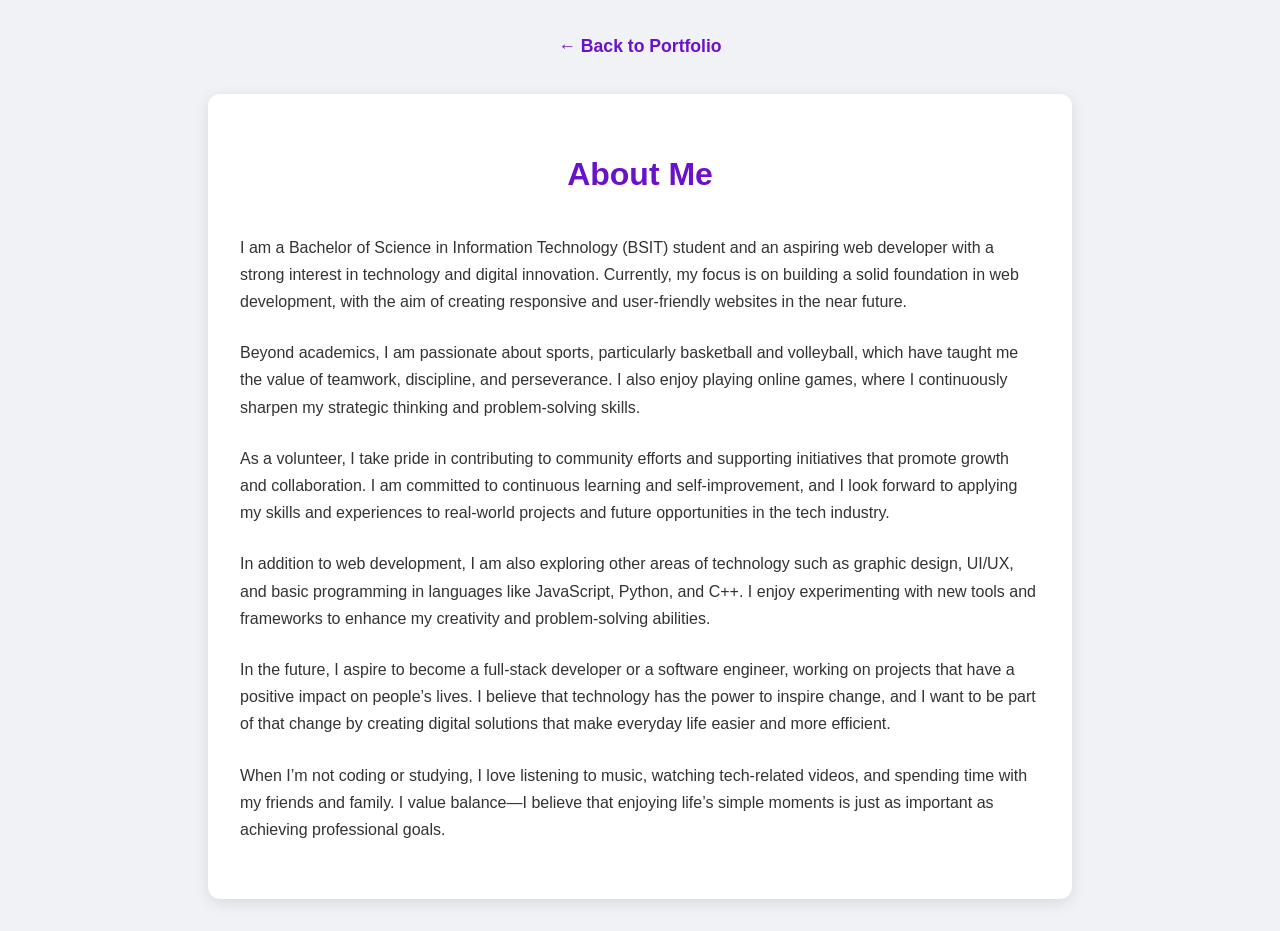
<file: aboutme.html>
<!DOCTYPE html>
<html lang="en">
<head>
  <meta charset="UTF-8">
  <meta name="viewport" content="width=device-width, initial-scale=1.0">
  <title>About Me | Jessie Racho</title>
  <style>
    :root {
      --primary-color: #6a11cb;
      --background-color: #f0f2f5;
      --surface-color: #ffffff;
      --shadow: 0 4px 15px rgba(0, 0, 0, 0.1);
      --border-radius: 12px;
    }
    body {
      font-family: 'Poppins', sans-serif;
      background-color: var(--background-color);
      color: #333;
      line-height: 1.7;
      margin: 0;
      padding: 2rem;
    }
    .container {
      max-width: 800px;
      margin: 0 auto;
      background-color: var(--surface-color);
      padding: 2rem;
      border-radius: var(--border-radius);
      box-shadow: var(--shadow);
    }
    h1 {
      text-align: center;
      color: var(--primary-color);
      margin-bottom: 2rem;
    }
    .back-link {
      display: block;
      text-align: center;
      margin-bottom: 2rem;
      font-weight: 600;
      font-size: 1.1rem;
      color: var(--primary-color);
      text-decoration: none;
    }
    p {
      margin-bottom: 1.5rem;
    }
  </style>
</head>
<body>
  <a href="./index.html" class="back-link">← Back to Portfolio</a>
  <div class="container">
    <h1>About Me</h1>
    <p>
        I am a Bachelor of Science in Information Technology (BSIT) student and an aspiring web developer with a strong interest in technology and digital innovation. Currently, my focus is on building a solid foundation in web development, with the aim of creating responsive and user-friendly websites in the near future.
    </p>
    <p>
        Beyond academics, I am passionate about sports, particularly basketball and volleyball, which have taught me the value of teamwork, discipline, and perseverance. I also enjoy playing online games, where I continuously sharpen my strategic thinking and problem-solving skills.
    </p>
    <p>
        As a volunteer, I take pride in contributing to community efforts and supporting initiatives that promote growth and collaboration. I am committed to continuous learning and self-improvement, and I look forward to applying my skills and experiences to real-world projects and future opportunities in the tech industry.
    </p>
    <p>
        In addition to web development, I am also exploring other areas of technology such as graphic design, UI/UX, and basic programming in languages like JavaScript, Python, and C++. I enjoy experimenting with new tools and frameworks to enhance my creativity and problem-solving abilities.
    </p>
    <p>
        In the future, I aspire to become a full-stack developer or a software engineer, working on projects that have a positive impact on people’s lives. I believe that technology has the power to inspire change, and I want to be part of that change by creating digital solutions that make everyday life easier and more efficient.
    </p>
    <p>
        When I’m not coding or studying, I love listening to music, watching tech-related videos, and spending time with my friends and family. I value balance—I believe that enjoying life’s simple moments is just as important as achieving professional goals.
    </p>
  </div>
</body>
</html>
</file>
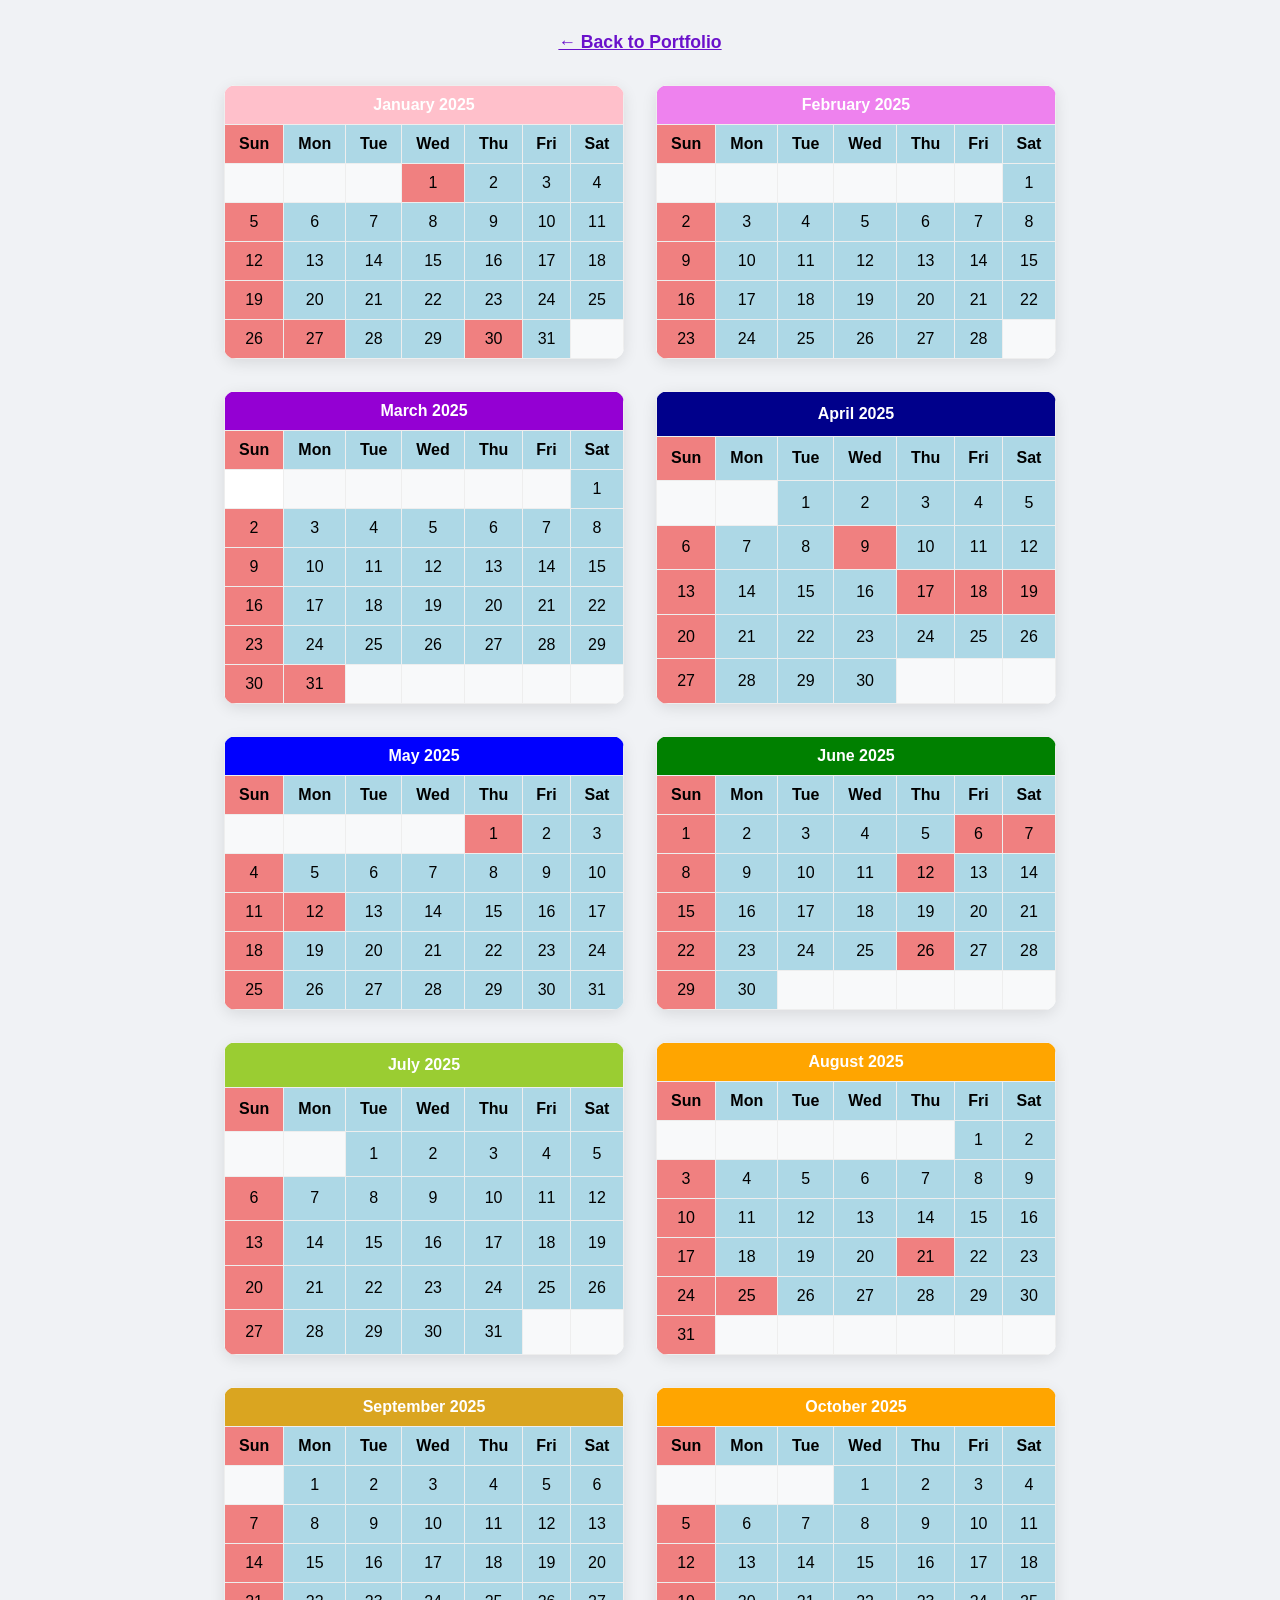
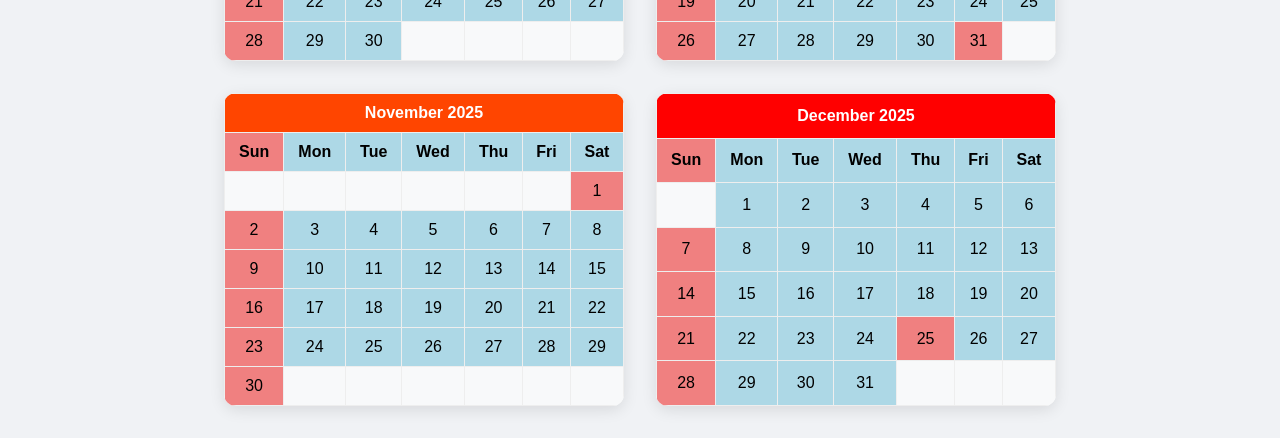
<file: calendar.html>
<!DOCTYPE html>
<html>
<head>
  <meta charset="UTF-8">
  <meta name="viewport" content="width=device-width, initial-scale=1.0">
  <title> Calendar 2025</title>
  <style>
    :root {
      --primary-color: #6a11cb;
      --background-color: #f0f2f5;
      --surface-color: #ffffff;
      --shadow: 0 4px 15px rgba(0, 0, 0, 0.1);
      --border-radius: 12px;
    }
    body {
      font-family: 'Poppins', sans-serif;
      background-color: var(--background-color);
      margin: 0;
      padding: 2rem 1rem;
    }
    .back-link {
      display: block;
      text-align: center;
      margin-bottom: 2rem;
      font-weight: 600;
      font-size: 1.1rem;
      color: var(--primary-color);
    }
    .calendar-container {
      display: flex;
      flex-wrap: wrap;
      justify-content: center;
      gap: 2rem;
    }
    .calendar-table {
      border-collapse: collapse;
      width: 100%;
      max-width: 400px;
      background-color: var(--surface-color);
      box-shadow: var(--shadow);
      border-radius: var(--border-radius);
      overflow: hidden; /* Ensures border-radius is respected by children */
    }
    .calendar-table th, .calendar-table td {
      border: 1px solid #eee;
      padding: 10px;
      text-align: center;
    }
    .month-header { color: white; }
    .empty-day { background-color: #f8f9fa; }
  </style>
</head>
<body><a href="./index.html" class="back-link">← Back to Portfolio</a>
  
  <div class="calendar-container">
<table class="calendar-table">
  <tr><th colspan="7" class="month-header" style="background-color: pink">January 2025</th></tr>
   <tr>
    <th bgcolor="lightcoral">Sun</th>
    <th bgcolor="lightblue">Mon</th>
    <th bgcolor="lightblue">Tue</th>
    <th bgcolor="lightblue">Wed</th>
    <th bgcolor="lightblue">Thu</th>
    <th bgcolor="lightblue">Fri</th>
    <th bgcolor="lightblue">Sat</th>
  </tr>
  <tr>
    <td class="empty-day"></td>
    <td class="empty-day"></td>
    <td class="empty-day"></td>
    <td class="weekend" bgcolor="lightcoral">1</td>
    <td class="weekday" bgcolor="lightblue">2</td>
    <td class="weekday" bgcolor="lightblue">3</td>
    <td class="weekday" bgcolor="lightblue">4</td>
  </tr>
  <tr>
    <td class="weekend" bgcolor="lightcoral">5</td>
    <td class="weekday" bgcolor="lightblue">6</td>
    <td class="weekday" bgcolor="lightblue">7</td>
    <td class="weekday" bgcolor="lightblue">8</td>
    <td class="weekday" bgcolor="lightblue">9</td>
    <td class="weekday" bgcolor="lightblue">10</td>
    <td class="weekday" bgcolor="lightblue">11</td>
  </tr>
  <tr>
    <td class="weekend" bgcolor="lightcoral">12</td>
    <td class="weekday" bgcolor="lightblue">13</td>
    <td class="weekday" bgcolor="lightblue">14</td>
    <td class="weekday" bgcolor="lightblue">15</td>
    <td class="weekday" bgcolor="lightblue">16</td>
    <td class="weekday" bgcolor="lightblue">17</td>
    <td class="weekday" bgcolor="lightblue">18</td>
  </tr>
  <tr>
    <td class="weekend" bgcolor="lightcoral">19</td>
    <td class="weekday" bgcolor="lightblue">20</td>
    <td class="weekday" bgcolor="lightblue">21</td>
    <td class="weekday" bgcolor="lightblue">22</td>
    <td class="weekday" bgcolor="lightblue">23</td>
    <td class="weekday" bgcolor="lightblue">24</td>
    <td class="weekday" bgcolor="lightblue">25</td>
  </tr>
  <tr>
    <td class="weekend" bgcolor="lightcoral">26</td>
    <td class="weekend" bgcolor="lightcoral">27</td>
    <td class="weekday" bgcolor="lightblue">28</td>
    <td class="weekday" bgcolor="lightblue">29</td>
    <td class="weekend" bgcolor="lightcoral">30</td>
    <td class="weekday" bgcolor="lightblue">31</td>
    <td class="empty-day"></td>
  </tr>
</table>

<table class="calendar-table">
  <tr><th colspan="7" class="month-header" style="background-color: violet;">February 2025</th></tr>
  <tr>
    <th bgcolor="lightcoral">Sun</th>
    <th bgcolor="lightblue">Mon</th>
    <th bgcolor="lightblue">Tue</th>
    <th bgcolor="lightblue">Wed</th>
    <th bgcolor="lightblue">Thu</th>
    <th bgcolor="lightblue">Fri</th>
    <th bgcolor="lightblue">Sat</th>
  </tr>
  <tr>
    <td class="empty-day"></td>
    <td class="empty-day"></td>
    <td class="empty-day"></td>
    <td class="empty-day"></td>
    <td class="empty-day"></td>
    <td class="empty-day"></td>
    <td class="weekday" bgcolor="lightblue">1</td>
  </tr>
  <tr>
    <td class="weekend" bgcolor="lightcoral">2</td>
    <td class="weekday" bgcolor="lightblue">3</td>
    <td class="weekday" bgcolor="lightblue">4</td>
    <td class="weekday" bgcolor="lightblue">5</td>
    <td class="weekday" bgcolor="lightblue">6</td>
    <td class="weekday" bgcolor="lightblue">7</td>
    <td class="weekday" bgcolor="lightblue">8</td>
  </tr>
  <tr>
    <td class="weekend" bgcolor="lightcoral">9</td>
    <td class="weekday" bgcolor="lightblue">10</td>
    <td class="weekday" bgcolor="lightblue">11</td>
    <td class="weekday" bgcolor="lightblue">12</td>
    <td class="weekday" bgcolor="lightblue">13</td>
    <td class="weekday" bgcolor="lightblue">14</td>
    <td class="weekday" bgcolor="lightblue">15</td>
  </tr>
  <tr>
    <td class="weekend" bgcolor="lightcoral">16</td>
    <td class="weekday" bgcolor="lightblue">17</td>
    <td class="weekday" bgcolor="lightblue">18</td>
    <td class="weekday" bgcolor="lightblue">19</td>
    <td class="weekday" bgcolor="lightblue">20</td>
    <td class="weekday" bgcolor="lightblue">21</td>
    <td class="weekday" bgcolor="lightblue">22</td>
  </tr>
  <tr>
    <td class="weekend" bgcolor="lightcoral">23</td>
    <td class="weekday" bgcolor="lightblue">24</td>
    <td class="weekday" bgcolor="lightblue">25</td>
    <td class="weekday" bgcolor="lightblue">26</td>
    <td class="weekday" bgcolor="lightblue">27</td>
    <td class="weekday" bgcolor="lightblue">28</td>
    <td class="empty-day"></td>
  </tr>
</table>

<table class="calendar-table">
  <tr><th colspan="7" class="month-header" style="background-color: darkviolet;">March 2025</th></tr>
  <tr>
    <th bgcolor="lightcoral">Sun</th>
    <th bgcolor="lightblue">Mon</th>
    <th bgcolor="lightblue">Tue</th>
    <th bgcolor="lightblue">Wed</th>
    <th bgcolor="lightblue">Thu</th>
    <th bgcolor="lightblue">Fri</th>
    <th bgcolor="lightblue">Sat</th>
  </tr>
  <tr>
    <td class="e"></td>
    <td class="empty-day"></td>
    <td class="empty-day"></td>
    <td class="empty-day"></td>
    <td class="empty-day"></td>
    <td class="empty-day"></td>
    <td class="weekday" bgcolor="lightblue">1</td>
  </tr>
  <tr>
    <td class="weekend" bgcolor="lightcoral">2</td>
    <td class="weekday" bgcolor="lightblue">3</td>
    <td class="weekday" bgcolor="lightblue">4</td>
    <td class="weekday" bgcolor="lightblue">5</td>
    <td class="weekday" bgcolor="lightblue">6</td>
    <td class="weekday" bgcolor="lightblue">7</td>
    <td class="weekday" bgcolor="lightblue">8</td>
  </tr>
  <tr>
    <td class="weekend" bgcolor="lightcoral">9</td>
    <td class="weekday" bgcolor="lightblue">10</td>
    <td class="weekday" bgcolor="lightblue">11</td>
    <td class="weekday" bgcolor="lightblue">12</td>
    <td class="weekday" bgcolor="lightblue">13</td>
    <td class="weekday" bgcolor="lightblue">14</td>
    <td class="weekday" bgcolor="lightblue">15</td>
  </tr>
  <tr>
    <td class="weekend" bgcolor="lightcoral">16</td>
    <td class="weekday" bgcolor="lightblue">17</td>
    <td class="weekday" bgcolor="lightblue">18</td>
    <td class="weekday" bgcolor="lightblue">19</td>
    <td class="weekday" bgcolor="lightblue">20</td>
    <td class="weekday" bgcolor="lightblue">21</td>
    <td class="weekday" bgcolor="lightblue">22</td>
  </tr>
  <tr>
    <td class="weekend" bgcolor="lightcoral">23</td>
    <td class="weekday" bgcolor="lightblue">24</td>
    <td class="weekday" bgcolor="lightblue">25</td>
    <td class="weekday" bgcolor="lightblue">26</td>
    <td class="weekday" bgcolor="lightblue">27</td>
    <td class="weekday" bgcolor="lightblue">28</td>
    <td class="weekday" bgcolor="lightblue">29</td>
  </tr>
  <tr>
    <td class="weekend" bgcolor="lightcoral">30</td>
    <td class="weekend" bgcolor="lightcoral">31</td>
    <td class="empty-day"></td>
    <td class="empty-day"></td>
    <td class="empty-day"></td>
    <td class="empty-day"></td>
    <td class="empty-day"></td>
  </tr>
</table>

<table class="calendar-table">
  <tr><th colspan="7" class="month-header" style="background-color: darkblue;">April 2025</th></tr>
  <tr>
    <th bgcolor="lightcoral">Sun</th>
    <th bgcolor="lightblue">Mon</th>
    <th bgcolor="lightblue">Tue</th>
    <th bgcolor="lightblue">Wed</th>
    <th bgcolor="lightblue">Thu</th>
    <th bgcolor="lightblue">Fri</th>
    <th bgcolor="lightblue">Sat</th>
  </tr>
  <tr>
    <td class="empty-day"></td>
    <td class="empty-day"></td>
    <td class="weekday" bgcolor="lightblue">1</td>
    <td class="weekday" bgcolor="lightblue">2</td>
    <td class="weekday" bgcolor="lightblue">3</td>
    <td class="weekday" bgcolor="lightblue">4</td>
    <td class="weekday" bgcolor="lightblue">5</td>
  </tr>
  <tr>
    <td class="weekend" bgcolor="lightcoral">6</td>
    <td class="weekday" bgcolor="lightblue">7</td>
    <td class="weekday" bgcolor="lightblue">8</td>
    <td class="weekend" bgcolor="lightcoral">9</td>
    <td class="weekday" bgcolor="lightblue">10</td>
    <td class="weekday" bgcolor="lightblue">11</td>
    <td class="weekday" bgcolor="lightblue">12</td>
  </tr>
  <tr>
    <td class="weekend" bgcolor="lightcoral">13</td>
    <td class="weekday" bgcolor="lightblue">14</td>
    <td class="weekday" bgcolor="lightblue">15</td>
    <td class="weekday" bgcolor="lightblue">16</td>
    <td class="weekend" bgcolor="lightcoral">17</td>
    <td class="weekend" bgcolor="lightcoral">18</td>
    <td class="weekend" bgcolor="lightcoral">19</td>
  </tr>
  <tr>
    <td class="weekend" bgcolor="lightcoral">20</td>
    <td class="weekday" bgcolor="lightblue">21</td>
    <td class="weekday" bgcolor="lightblue">22</td>
    <td class="weekday" bgcolor="lightblue">23</td>
    <td class="weekday" bgcolor="lightblue">24</td>
    <td class="weekday" bgcolor="lightblue">25</td>
    <td class="weekday" bgcolor="lightblue">26</td>
  </tr>
  <tr>
    <td class="weekend" bgcolor="lightcoral">27</td>
    <td class="weekday" bgcolor="lightblue">28</td>
    <td class="weekday" bgcolor="lightblue">29</td>
    <td class="weekday" bgcolor="lightblue">30</td>
    <td class="empty-day"></td>
    <td class="empty-day"></td>
    <td class="empty-day"></td>
  </tr>
</table>

<table class="calendar-table">
  <tr><th colspan="7" class="month-header" style="background-color: blue;">May 2025</th></tr>
  <tr>
    <th bgcolor="lightcoral">Sun</th>
    <th bgcolor="lightblue">Mon</th>
    <th bgcolor="lightblue">Tue</th>
    <th bgcolor="lightblue">Wed</th>
    <th bgcolor="lightblue">Thu</th>
    <th bgcolor="lightblue">Fri</th>
    <th bgcolor="lightblue">Sat</th>
  </tr>
  <tr>
    <td class="empty-day"></td>
    <td class="empty-day"></td>
    <td class="empty-day"></td>
    <td class="empty-day"></td>
    <td class="weekend" bgcolor="lightcoral">1</td>
    <td class="weekday" bgcolor="lightblue">2</td>
    <td class="weekday" bgcolor="lightblue">3</td>
  </tr>
  <tr>
    <td class="weekend" bgcolor="lightcoral">4</td>
    <td class="weekday" bgcolor="lightblue">5</td>
    <td class="weekday" bgcolor="lightblue">6</td>
    <td class="weekday" bgcolor="lightblue">7</td>
    <td class="weekday" bgcolor="lightblue">8</td>
    <td class="weekday" bgcolor="lightblue">9</td>
    <td class="weekday" bgcolor="lightblue">10</td>
  </tr>
  <tr>
    <td class="weekend" bgcolor="lightcoral">11</td>
    <td class="weekend" bgcolor="lightcoral">12</td>
    <td class="weekday" bgcolor="lightblue">13</td>
    <td class="weekday" bgcolor="lightblue">14</td>
    <td class="weekday" bgcolor="lightblue">15</td>
    <td class="weekday" bgcolor="lightblue">16</td>
    <td class="weekday" bgcolor="lightblue">17</td>
  </tr>
  <tr>
    <td class="weekend" bgcolor="lightcoral">18</td>
    <td class="weekday" bgcolor="lightblue">19</td>
    <td class="weekday" bgcolor="lightblue">20</td>
    <td class="weekday" bgcolor="lightblue">21</td>
    <td class="weekday" bgcolor="lightblue">22</td>
    <td class="weekday" bgcolor="lightblue">23</td>
    <td class="weekday" bgcolor="lightblue">24</td>
  </tr>
  <tr>
    <td class="weekend" bgcolor="lightcoral">25</td>
    <td class="weekday" bgcolor="lightblue">26</td>
    <td class="weekday" bgcolor="lightblue">27</td>
    <td class="weekday" bgcolor="lightblue">28</td>
    <td class="weekday" bgcolor="lightblue">29</td>
    <td class="weekday" bgcolor="lightblue">30</td>
    <td class="weekday" bgcolor="lightblue">31</td>
  </tr>
</table>

<table class="calendar-table">
  <tr><th colspan="7" class="month-header" style="background-color: green;">June 2025</th></tr>
  <tr>
    <th bgcolor="lightcoral">Sun</th>
    <th bgcolor="lightblue">Mon</th>
    <th bgcolor="lightblue">Tue</th>
    <th bgcolor="lightblue">Wed</th>
    <th bgcolor="lightblue">Thu</th>
    <th bgcolor="lightblue">Fri</th>
    <th bgcolor="lightblue">Sat</th>
  </tr>
  <tr>
    <td class="weekend" bgcolor="lightcoral">1</td>
    <td class="weekday" bgcolor="lightblue">2</td>
    <td class="weekday" bgcolor="lightblue">3</td>
    <td class="weekday" bgcolor="lightblue">4</td>
    <td class="weekday" bgcolor="lightblue">5</td>
    <td class="weekend" bgcolor="lightcoral">6</td>
    <td class="weekend" bgcolor="lightcoral">7</td>
  </tr>
  <tr>
    <td class="weekend" bgcolor="lightcoral">8</td>
    <td class="weekday" bgcolor="lightblue">9</td>
    <td class="weekday" bgcolor="lightblue">10</td>
    <td class="weekday" bgcolor="lightblue">11</td>
    <td class="weekend" bgcolor="lightcoral">12</td>
    <td class="weekday" bgcolor="lightblue">13</td>
    <td class="weekday" bgcolor="lightblue">14</td>
  </tr>
  <tr>
    <td class="weekend" bgcolor="lightcoral">15</td>
    <td class="weekday" bgcolor="lightblue">16</td>
    <td class="weekday" bgcolor="lightblue">17</td>
    <td class="weekday" bgcolor="lightblue">18</td>
    <td class="weekday" bgcolor="lightblue">19</td>
    <td class="weekday" bgcolor="lightblue">20</td>
    <td class="weekday" bgcolor="lightblue">21</td>
  </tr>
  <tr>
    <td class="weekend" bgcolor="lightcoral">22</td>
    <td class="weekday" bgcolor="lightblue">23</td>
    <td class="weekday" bgcolor="lightblue">24</td>
    <td class="weekday" bgcolor="lightblue">25</td>
    <td class="weekend" bgcolor="lightcoral">26</td>
    <td class="weekday" bgcolor="lightblue">27</td>
    <td class="weekday" bgcolor="lightblue">28</td>
  </tr>
  <tr>
    <td class="weekend" bgcolor="lightcoral">29</td>
    <td class="weekday" bgcolor="lightblue">30</td>
    <td class="empty-day"></td>
    <td class="empty-day"></td>
    <td class="empty-day"></td>
    <td class="empty-day"></td>
    <td class="empty-day"></td>
  </tr>
</table>

<table class="calendar-table">
  <tr><th colspan="7" class="month-header" style="background-color: yellowgreen;">July 2025</th></tr>
  <tr>
    <th bgcolor="lightcoral">Sun</th>
    <th bgcolor="lightblue">Mon</th>
    <th bgcolor="lightblue">Tue</th>
    <th bgcolor="lightblue">Wed</th>
    <th bgcolor="lightblue">Thu</th>
    <th bgcolor="lightblue">Fri</th>
    <th bgcolor="lightblue">Sat</th>
  </tr>
  <tr>
    <td class="empty-day"></td>
    <td class="empty-day"></td>
    <td class="weekday" bgcolor="lightblue">1</td>
    <td class="weekday" bgcolor="lightblue">2</td>
    <td class="weekday" bgcolor="lightblue">3</td>
    <td class="weekday" bgcolor="lightblue">4</td>
    <td class="weekday" bgcolor="lightblue">5</td>
  </tr>
  <tr>
    <td class="weekend" bgcolor="lightcoral">6</td>
    <td class="weekday" bgcolor="lightblue">7</td>
    <td class="weekday" bgcolor="lightblue">8</td>
    <td class="weekday" bgcolor="lightblue">9</td>
    <td class="weekday" bgcolor="lightblue">10</td>
    <td class="weekday" bgcolor="lightblue">11</td>
    <td class="weekday" bgcolor="lightblue">12</td>
  </tr>
  <tr>
    <td class="weekend" bgcolor="lightcoral">13</td>
    <td class="weekday" bgcolor="lightblue">14</td>
    <td class="weekday" bgcolor="lightblue">15</td>
    <td class="weekday" bgcolor="lightblue">16</td>
    <td class="weekday" bgcolor="lightblue">17</td>
    <td class="weekday" bgcolor="lightblue">18</td>
    <td class="weekday" bgcolor="lightblue">19</td>
  </tr>
  <tr>
    <td class="weekend" bgcolor="lightcoral">20</td>
    <td class="weekday" bgcolor="lightblue">21</td>
    <td class="weekday" bgcolor="lightblue">22</td>
    <td class="weekday" bgcolor="lightblue">23</td>
    <td class="weekday" bgcolor="lightblue">24</td>
    <td class="weekday" bgcolor="lightblue">25</td>
    <td class="weekday" bgcolor="lightblue">26</td>
  </tr>
  <tr>
    <td class="weekend" bgcolor="lightcoral">27</td>
    <td class="weekday" bgcolor="lightblue">28</td>
    <td class="weekday" bgcolor="lightblue">29</td>
    <td class="weekday" bgcolor="lightblue">30</td>
    <td class="weekday" bgcolor="lightblue">31</td>
    <td class="empty-day"></td>
    <td class="empty-day"></td>
  </tr>
</table>

<table class="calendar-table">
  <tr><th colspan="7" class="month-header" style="background-color: orange;">August 2025</th></tr>
  <tr>
    <th bgcolor="lightcoral">Sun</th>
    <th bgcolor="lightblue">Mon</th>
    <th bgcolor="lightblue">Tue</th>
    <th bgcolor="lightblue">Wed</th>
    <th bgcolor="lightblue">Thu</th>
    <th bgcolor="lightblue">Fri</th>
    <th bgcolor="lightblue">Sat</th>
  </tr>
  <tr>
    <td class="empty-day"></td>
    <td class="empty-day"></td>
    <td class="empty-day"></td>
    <td class="empty-day"></td>
    <td class="empty-day"></td>
    <td class="weekday" bgcolor="lightblue">1</td>
    <td class="weekday" bgcolor="lightblue">2</td>
  </tr>
  <tr>
    <td class="weekend" bgcolor="lightcoral">3</td>
    <td class="weekday" bgcolor="lightblue">4</td>
    <td class="weekday" bgcolor="lightblue">5</td>
    <td class="weekday" bgcolor="lightblue">6</td>
    <td class="weekday" bgcolor="lightblue">7</td>
    <td class="weekday" bgcolor="lightblue">8</td>
    <td class="weekday" bgcolor="lightblue">9</td>
  </tr>
  <tr>
    <td class="weekend" bgcolor="lightcoral">10</td>
    <td class="weekday" bgcolor="lightblue">11</td>
    <td class="weekday" bgcolor="lightblue">12</td>
    <td class="weekday" bgcolor="lightblue">13</td>
    <td class="weekday" bgcolor="lightblue">14</td>
    <td class="weekday" bgcolor="lightblue">15</td>
    <td class="weekday" bgcolor="lightblue">16</td>
  </tr>
  <tr>
    <td class="weekend" bgcolor="lightcoral">17</td>
    <td class="weekday" bgcolor="lightblue">18</td>
    <td class="weekday" bgcolor="lightblue">19</td>
    <td class="weekday" bgcolor="lightblue">20</td>
    <td class="weekend" bgcolor="lightcoral">21</td>
    <td class="weekday" bgcolor="lightblue">22</td>
    <td class="weekday" bgcolor="lightblue">23</td>
  </tr>
  <tr>
    <td class="weekend" bgcolor="lightcoral">24</td>
    <td class="weekend" bgcolor="lightcoral">25</td>
    <td class="weekday" bgcolor="lightblue">26</td>
    <td class="weekday" bgcolor="lightblue">27</td>
    <td class="weekday" bgcolor="lightblue">28</td>
    <td class="weekday" bgcolor="lightblue">29</td>
    <td class="weekday" bgcolor="lightblue">30</td>
  </tr>
  <tr>
    <td class="weekend" bgcolor="lightcoral">31</td>
    <td class="empty-day"></td>
    <td class="empty-day"></td>
    <td class="empty-day"></td>
    <td class="empty-day"></td>
    <td class="empty-day"></td>
    <td class="empty-day"></td>
  </tr>
</table>

<table class="calendar-table">
  <tr><th colspan="7" class="month-header" style="background-color: #DAA520;">September 2025</th></tr>
  <tr>
    <th bgcolor="lightcoral">Sun</th>
    <th bgcolor="lightblue">Mon</th>
    <th bgcolor="lightblue">Tue</th>
    <th bgcolor="lightblue">Wed</th>
    <th bgcolor="lightblue">Thu</th>
    <th bgcolor="lightblue">Fri</th>
    <th bgcolor="lightblue">Sat</th>
  </tr>
  <tr>
    <td class="empty-day"></td>
    <td class="weekday" bgcolor="lightblue">1</td>
    <td class="weekday" bgcolor="lightblue">2</td>
    <td class="weekday" bgcolor="lightblue">3</td>
    <td class="weekday" bgcolor="lightblue">4</td>
    <td class="weekday" bgcolor="lightblue">5</td>
    <td class="weekday" bgcolor="lightblue">6</td>
  </tr>
  <tr>
    <td class="weekend" bgcolor="lightcoral">7</td>
    <td class="weekday" bgcolor="lightblue">8</td>
    <td class="weekday" bgcolor="lightblue">9</td>
    <td class="weekday" bgcolor="lightblue">10</td>
    <td class="weekday" bgcolor="lightblue">11</td>
    <td class="weekday" bgcolor="lightblue">12</td>
    <td class="weekday" bgcolor="lightblue">13</td>
  </tr>
  <tr>
    <td class="weekend" bgcolor="lightcoral">14</td>
    <td class="weekday" bgcolor="lightblue">15</td>
    <td class="weekday" bgcolor="lightblue">16</td>
    <td class="weekday" bgcolor="lightblue">17</td>
    <td class="weekday" bgcolor="lightblue">18</td>
    <td class="weekday" bgcolor="lightblue">19</td>
    <td class="weekday" bgcolor="lightblue">20</td>
  </tr>
  <tr>
    <td class="weekend" bgcolor="lightcoral">21</td>
    <td class="weekday" bgcolor="lightblue">22</td>
    <td class="weekday" bgcolor="lightblue">23</td>
    <td class="weekday" bgcolor="lightblue">24</td>
    <td class="weekday" bgcolor="lightblue">25</td>
    <td class="weekday" bgcolor="lightblue">26</td>
    <td class="weekday" bgcolor="lightblue">27</td>
  </tr>
  <tr>
    <td class="weekend" bgcolor="lightcoral">28</td>
    <td class="weekday" bgcolor="lightblue">29</td>
    <td class="weekday" bgcolor="lightblue">30</td>
    <td class="empty-day"></td>
    <td class="empty-day"></td>
    <td class="empty-day"></td>
    <td class="empty-day"></td>
  </tr>
</table>

<table class="calendar-table">
  <tr><th colspan="7" class="month-header" style="background-color: orange;">October 2025</th></tr>
  <tr>
    <th bgcolor="lightcoral">Sun</th>
    <th bgcolor="lightblue">Mon</th>
    <th bgcolor="lightblue">Tue</th>
    <th bgcolor="lightblue">Wed</th>
    <th bgcolor="lightblue">Thu</th>
    <th bgcolor="lightblue">Fri</th>
    <th bgcolor="lightblue">Sat</th>
  </tr>
  <tr>
    <td class="empty-day"></td>
    <td class="empty-day"></td>
    <td class="empty-day"></td>
    <td class="weekday" bgcolor="lightblue">1</td>
    <td class="weekday" bgcolor="lightblue">2</td>
    <td class="weekday" bgcolor="lightblue">3</td>
    <td class="weekday" bgcolor="lightblue">4</td>
  </tr>
  <tr>
    <td class="weekend" bgcolor="lightcoral">5</td>
    <td class="weekday" bgcolor="lightblue">6</td>
    <td class="weekday" bgcolor="lightblue">7</td>
    <td class="weekday" bgcolor="lightblue">8</td>
    <td class="weekday" bgcolor="lightblue">9</td>
    <td class="weekday" bgcolor="lightblue">10</td>
    <td class="weekday" bgcolor="lightblue">11</td>
  </tr>
  <tr>
    <td class="weekend" bgcolor="lightcoral">12</td>
    <td class="weekday" bgcolor="lightblue">13</td>
    <td class="weekday" bgcolor="lightblue">14</td>
    <td class="weekday" bgcolor="lightblue">15</td>
    <td class="weekday" bgcolor="lightblue">16</td>
    <td class="weekday" bgcolor="lightblue">17</td>
    <td class="weekday" bgcolor="lightblue">18</td>
  </tr>
  <tr>
    <td class="weekend" bgcolor="lightcoral">19</td>
    <td class="weekday" bgcolor="lightblue">20</td>
    <td class="weekday" bgcolor="lightblue">21</td>
    <td class="weekday" bgcolor="lightblue">22</td>
    <td class="weekday" bgcolor="lightblue">23</td>
    <td class="weekday" bgcolor="lightblue">24</td>
    <td class="weekday" bgcolor="lightblue">25</td>
  </tr>
  <tr>
    <td class="weekend" bgcolor="lightcoral">26</td>
    <td class="weekday" bgcolor="lightblue">27</td>
    <td class="weekday" bgcolor="lightblue">28</td>
    <td class="weekday" bgcolor="lightblue">29</td>
    <td class="weekday" bgcolor="lightblue">30</td>
    <td class="weekend" bgcolor="lightcoral">31</td>
    <td class="empty-day"></td>
  </tr>
</table>

<table class="calendar-table">
  <tr><th colspan="7" class="month-header" style="background-color: #FF4500;">November 2025</th></tr>
  <tr>
    <th bgcolor="lightcoral">Sun</th>
    <th bgcolor="lightblue">Mon</th>
    <th bgcolor="lightblue">Tue</th>
    <th bgcolor="lightblue">Wed</th>
    <th bgcolor="lightblue">Thu</th>
    <th bgcolor="lightblue">Fri</th>
    <th bgcolor="lightblue">Sat</th>
  </tr>
  <tr>
    <td class="empty-day"></td>
    <td class="empty-day"></td>
    <td class="empty-day"></td>
    <td class="empty-day"></td>
    <td class="empty-day"></td>
    <td class="empty-day"></td>
    <td class="weekend" bgcolor="lightcoral">1</td>
  </tr>
  <tr>
    <td class="weekend" bgcolor="lightcoral">2</td>
    <td class="weekday" bgcolor="lightblue">3</td>
    <td class="weekday" bgcolor="lightblue">4</td>
    <td class="weekday" bgcolor="lightblue">5</td>
    <td class="weekday" bgcolor="lightblue">6</td>
    <td class="weekday" bgcolor="lightblue">7</td>
    <td class="weekday" bgcolor="lightblue">8</td>
  </tr>
  <tr>
    <td class="weekend" bgcolor="lightcoral">9</td>
    <td class="weekday" bgcolor="lightblue">10</td>
    <td class="weekday" bgcolor="lightblue">11</td>
    <td class="weekday" bgcolor="lightblue">12</td>
    <td class="weekday" bgcolor="lightblue">13</td>
    <td class="weekday" bgcolor="lightblue">14</td>
    <td class="weekday" bgcolor="lightblue">15</td>
  </tr>
  <tr>
    <td class="weekend" bgcolor="lightcoral">16</td>
    <td class="weekday" bgcolor="lightblue">17</td>
    <td class="weekday" bgcolor="lightblue">18</td>
    <td class="weekday" bgcolor="lightblue">19</td>
    <td class="weekday" bgcolor="lightblue">20</td>
    <td class="weekday" bgcolor="lightblue">21</td>
    <td class="weekday" bgcolor="lightblue">22</td>
  </tr>
  <tr>
    <td class="weekend" bgcolor="lightcoral">23</td>
    <td class="weekday" bgcolor="lightblue">24</td>
    <td class="weekday" bgcolor="lightblue">25</td>
    <td class="weekday" bgcolor="lightblue">26</td>
    <td class="weekday" bgcolor="lightblue">27</td>
    <td class="weekday" bgcolor="lightblue">28</td>
    <td class="weekday" bgcolor="lightblue">29</td>
  </tr>
  <tr>
    <td class="weekend" bgcolor="lightcoral">30</td>
    <td class="empty-day"></td>
    <td class="empty-day"></td>
    <td class="empty-day"></td>
    <td class="empty-day"></td>
    <td class="empty-day"></td>
    <td class="empty-day"></td>
  </tr>
</table>

<table class="calendar-table">
  <tr><th colspan="7" class="month-header" style="background-color: red;">December 2025</th></tr>
  <tr>
    <th bgcolor="lightcoral">Sun</th>
    <th bgcolor="lightblue">Mon</th>
    <th bgcolor="lightblue">Tue</th>
    <th bgcolor="lightblue">Wed</th>
    <th bgcolor="lightblue">Thu</th>
    <th bgcolor="lightblue">Fri</th>
    <th bgcolor="lightblue">Sat</th>
  </tr>
  <tr>
    <td class="empty-day"></td>
    <td class="weekday" bgcolor="lightblue">1</td>
    <td class="weekday" bgcolor="lightblue">2</td>
    <td class="weekday" bgcolor="lightblue">3</td>
    <td class="weekday" bgcolor="lightblue">4</td>
    <td class="weekday" bgcolor="lightblue">5</td>
    <td class="weekday" bgcolor="lightblue">6</td>
  </tr>
  <tr>
    <td class="weekend" bgcolor="lightcoral">7</td>
    <td class="weekday" bgcolor="lightblue">8</td>
    <td class="weekday" bgcolor="lightblue">9</td>
    <td class="weekday" bgcolor="lightblue">10</td>
    <td class="weekday" bgcolor="lightblue">11</td>
    <td class="weekday" bgcolor="lightblue">12</td>
    <td class="weekday" bgcolor="lightblue">13</td>
  </tr>
  <tr>
    <td class="weekend" bgcolor="lightcoral">14</td>
    <td class="weekday" bgcolor="lightblue">15</td>
    <td class="weekday" bgcolor="lightblue">16</td>
    <td class="weekday" bgcolor="lightblue">17</td>
    <td class="weekday" bgcolor="lightblue">18</td>
    <td class="weekday" bgcolor="lightblue">19</td>
    <td class="weekday" bgcolor="lightblue">20</td>
  </tr>
  <tr>
    <td class="weekend" bgcolor="lightcoral">21</td>
    <td class="weekday" bgcolor="lightblue">22</td>
    <td class="weekday" bgcolor="lightblue">23</td>
    <td class="weekday" bgcolor="lightblue">24</td>
    <td class="weekend" bgcolor="lightcoral">25</td>
    <td class="weekday" bgcolor="lightblue">26</td>
    <td class="weekday" bgcolor="lightblue">27</td>
  </tr>
  <tr>
    <td class="weekend" bgcolor="lightcoral">28</td>
    <td class="weekday" bgcolor="lightblue">29</td>
    <td class="weekday" bgcolor="lightblue">30</td>
    <td class="weekday" bgcolor="lightblue">31</td>
    <td class="empty-day"></td>
    <td class="empty-day"></td>
    <td class="empty-day"></td>
  </tr>
</table>
</div>
</body>
</html>
</file>
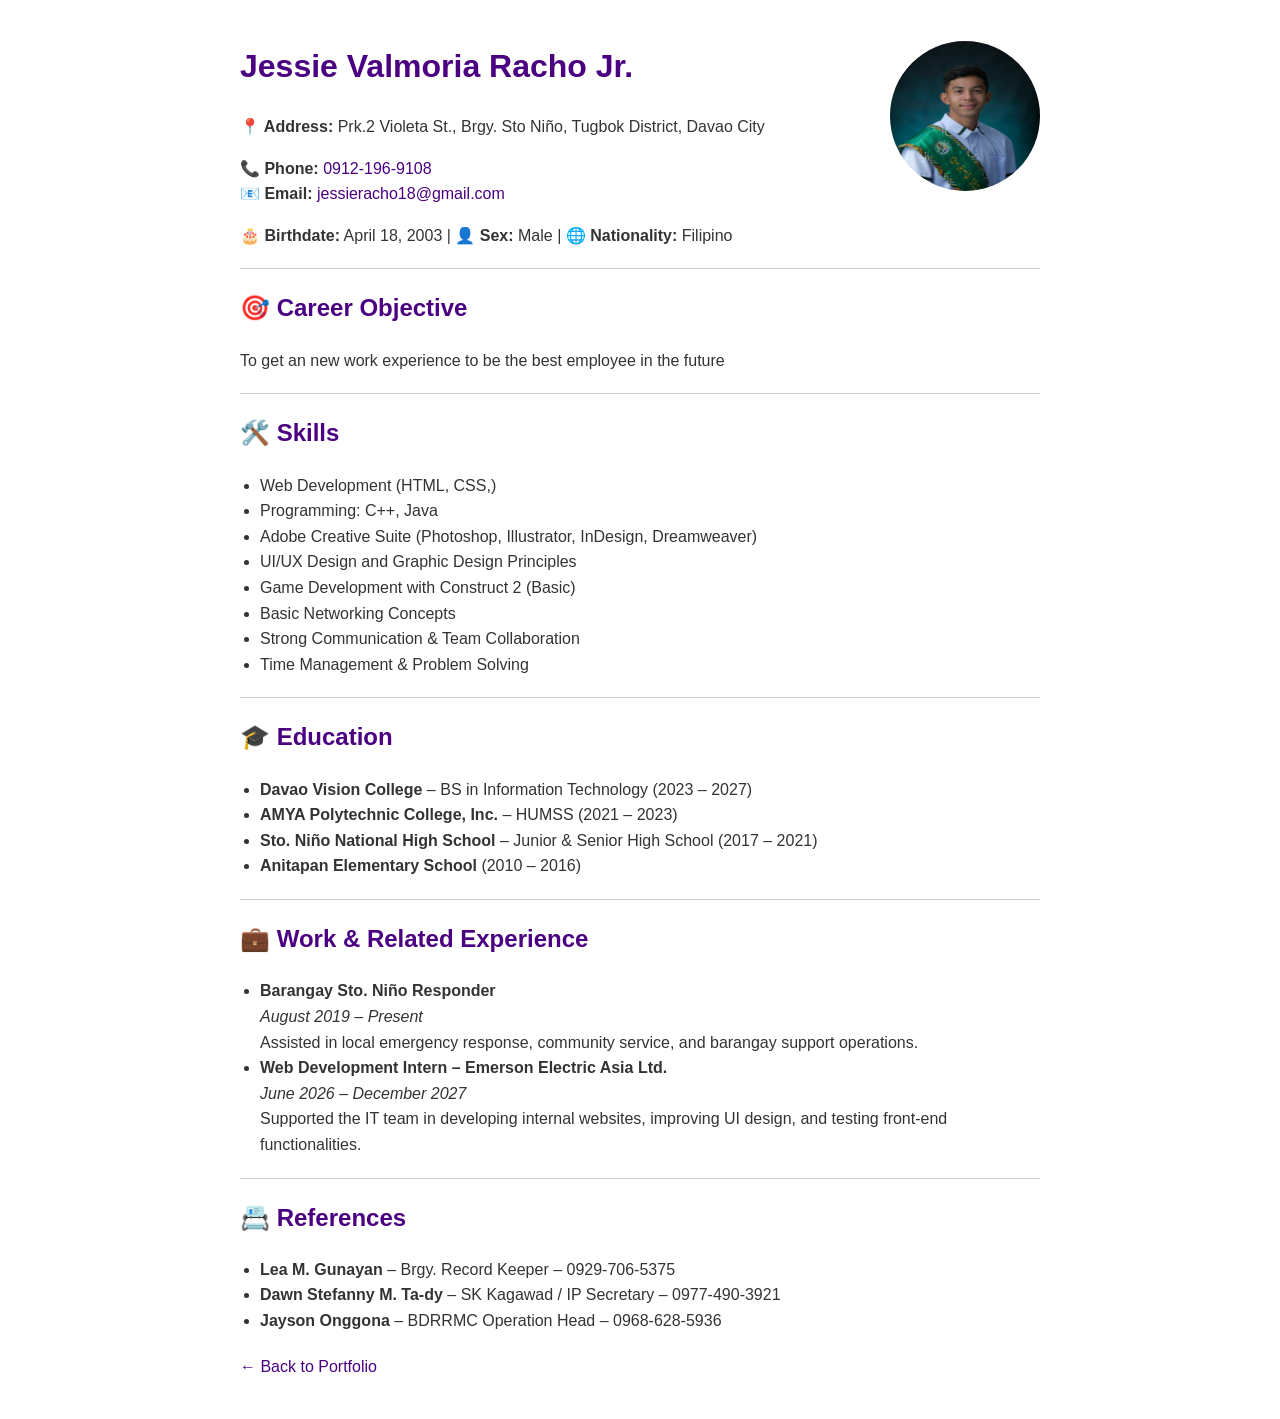
<file: resume.html>
<!DOCTYPE html>
<html lang="en">
<head>
  <meta charset="UTF-8" />
  <meta name="viewport" content="width=device-width, initial-scale=1.0"/>
  <title>Jessie Valmoria Racho Jr. — Resume</title>
  <style>
    body {
      font-family: Arial, sans-serif;
      max-width: 800px;
      margin: 0 auto;
      padding: 20px;
      line-height: 1.6;
      color: #333;
    }

    h1, h2 {
      color: #4B0082; 
    }

    a {
      color: #4B0082;
      text-decoration: none;
    }

    hr {
      border: 0;
      height: 1px;
      background: #ccc;
      margin: 20px 0;
    }

    ul {
      padding-left: 20px;
    }

    header, section {
      margin-bottom: 20px;
    }
  </style>
</head>
<body>

  <header>
    <header>
  <img src="./pictures/my profile.jpg" alt="Jessie Racho" style="width:150px; height:150px; border-radius:50%; float:right; margin-left:20px;">
    <h1>Jessie Valmoria Racho Jr.</h1>
    <p><strong>📍 Address:</strong> Prk.2 Violeta St., Brgy. Sto Niño, Tugbok District, Davao City</p>
    <p><strong>📞 Phone:</strong> <a href="tel:+6">0912-196-9108</a> <br>
       <strong>📧 Email:</strong> <a href="mailto:jessieracho18@gmail.com">jessieracho18@gmail.com</a></p>
    <p><strong>🎂 Birthdate:</strong> April 18, 2003 | <strong>👤 Sex:</strong> Male | <strong>🌐 Nationality:</strong> Filipino</p>
  </header>

  <hr>

  <main>

    <section>
      <h2>🎯 Career Objective</h2>
      <p>To get an new work experience to be the best employee in the future</p>
    </section>

    <hr>

    <section>
  <h2>🛠️ Skills</h2>
  <ul>
    <li>Web Development (HTML, CSS,)</li>
    <li>Programming: C++, Java</li>
    <li>Adobe Creative Suite (Photoshop, Illustrator, InDesign, Dreamweaver)</li>
    <li>UI/UX Design and Graphic Design Principles</li>
    <li>Game Development with Construct 2 (Basic)</li>
    <li>Basic Networking Concepts</li>
    <li>Strong Communication & Team Collaboration</li>
    <li>Time Management & Problem Solving</li>
  </ul>
</section>


    <hr>

    <section>
      <h2>🎓 Education</h2>
      <ul>
        <li><strong>Davao Vision College</strong> – BS in Information Technology (2023 – 2027)</li>
        <li><strong>AMYA Polytechnic College, Inc.</strong> – HUMSS (2021 – 2023)</li>
        <li><strong>Sto. Niño National High School</strong> – Junior & Senior High School (2017 – 2021)</li>
        <li><strong>Anitapan Elementary School</strong> (2010 – 2016)</li>
      </ul>
    </section>

    <hr>

    <section>
      <h2>💼 Work & Related Experience</h2>
      <ul>
        <li>
          <strong>Barangay Sto. Niño Responder</strong><br>
          <em>August 2019 – Present</em><br>
          Assisted in local emergency response, community service, and barangay support operations.
        </li>
        <li>
          <strong>Web Development Intern – Emerson Electric Asia Ltd.</strong><br>
          <em>June 2026 – December 2027</em><br>
          Supported the IT team in developing internal websites, improving UI design, and testing front-end functionalities.
        </li>
      </ul>
    </section>

    <hr>

    <section>
      <h2>📇 References</h2>
      <ul>
        <li><strong>Lea M. Gunayan</strong> – Brgy. Record Keeper – 0929-706-5375</li>
        <li><strong>Dawn Stefanny M. Ta-dy</strong> – SK Kagawad / IP Secretary – 0977-490-3921</li>
        <li><strong>Jayson Onggona</strong> – BDRRMC Operation Head – 0968-628-5936</li>
      </ul>
    </section>

  </main>
<a href="./index.html" class="back-link">← Back to Portfolio</a>
</body>
</html>
</file>
